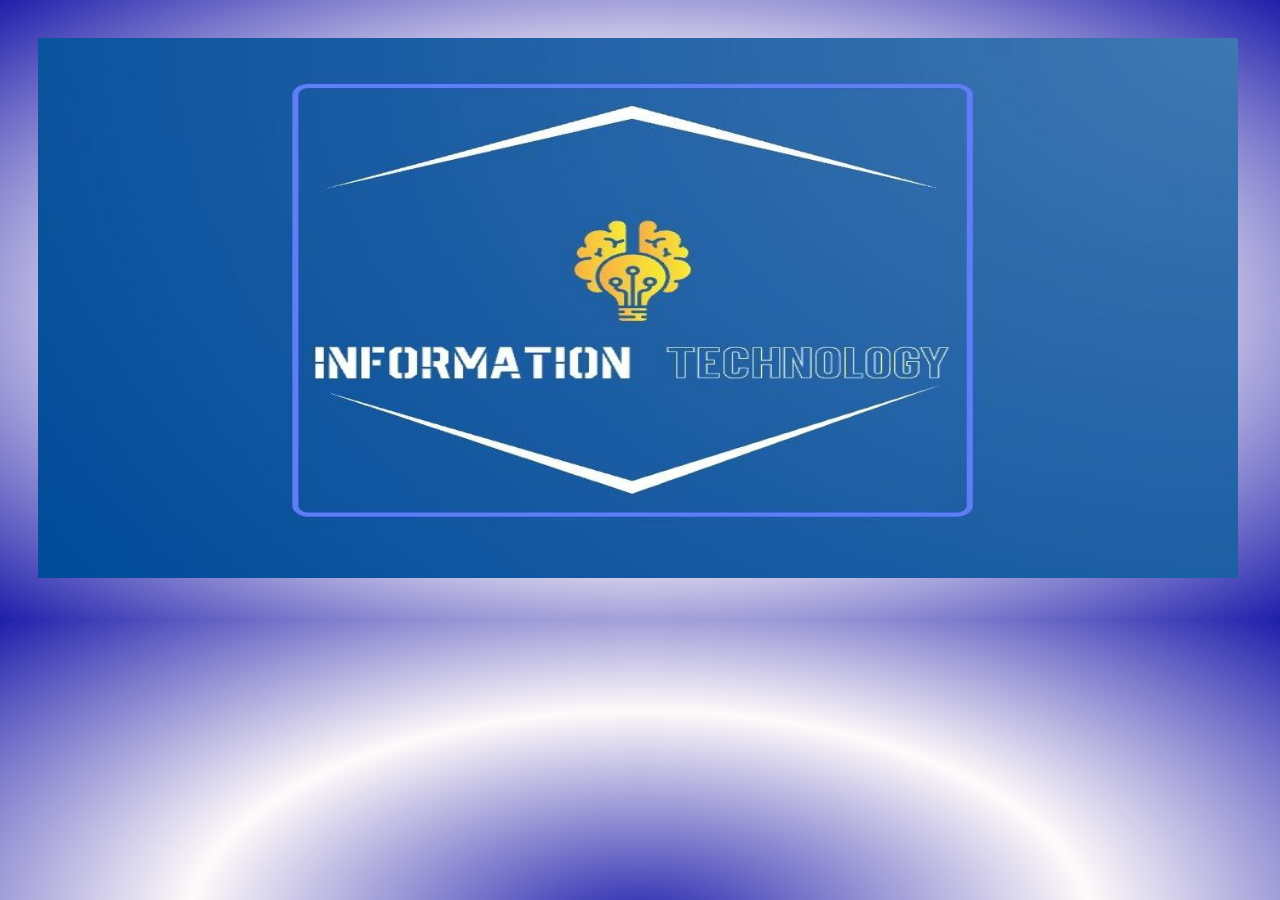
<file: index.html>
<!DOCTYPE html>
<html lang="en">
<head>
    <meta charset="UTF-8">
    <meta http-equiv="X-UA-Compatible" content="IE=edge">
    <meta name="viewport" content="width=device-width, initial-scale=1.0">
    <title>Document</title>
 
    <script type="text/javascript">
        function redirectTo(url,seconds){
            setTimeout(function(){
                window.Location.href=url;

            },seconds * 100);
        }

    </script>   <link rel="stylesheet" href="in.css">
</head>

<body>
    <a href="hom.html">
<img src="in.jpg"></a>
<script type="text/javascript">
    redirectTo(href="hom.html",5)
</script>


</body>
</html>
</file>
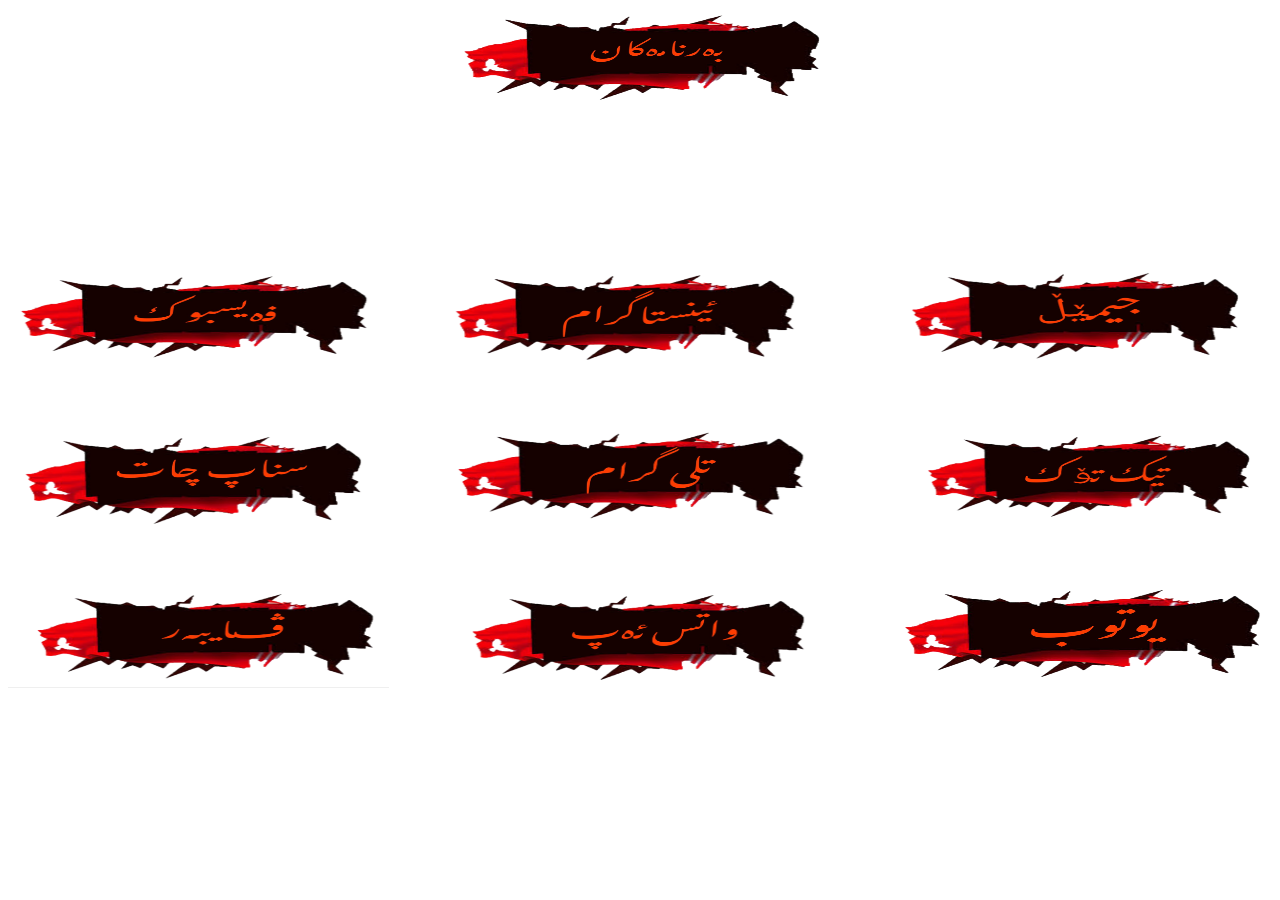
<file: barnama.html>
<!DOCTYPE html>
<html lang="en">
<head>
    <meta charset="UTF-8">
    <meta http-equiv="X-UA-Compatible" content="IE=edge">
    <meta name="viewport" content="width=device-width, initial-scale=1.0">
    <title>سۆشیاڵ میدیا</title>
    <link rel="stylesheet" href="barnama.css">
</head>
<body>

<div class="aa">
    <img class="a" src="barnama.PNG">
</div>

<div class="ab">
   <a class="b" href="f.html">
    <img class="b" src="face.PNG">
</a>
    <img class="c" src="insta.PNG">
    
    <img class="d" src="jmail.PNG">
    <a class="e" href="s.html">
    <img class="e" src="snap.PNG">
    </a>
    <img class="f" src="tel.PNG">

    <img class="g" src="tiktok.PNG">

    <img class="h" src="vaiber.PNG">

    <img class="i" src="watsap.PNG">

    <img class="j" src="yotob.PNG">

    

</div>
    
</body>
</html>
</file>
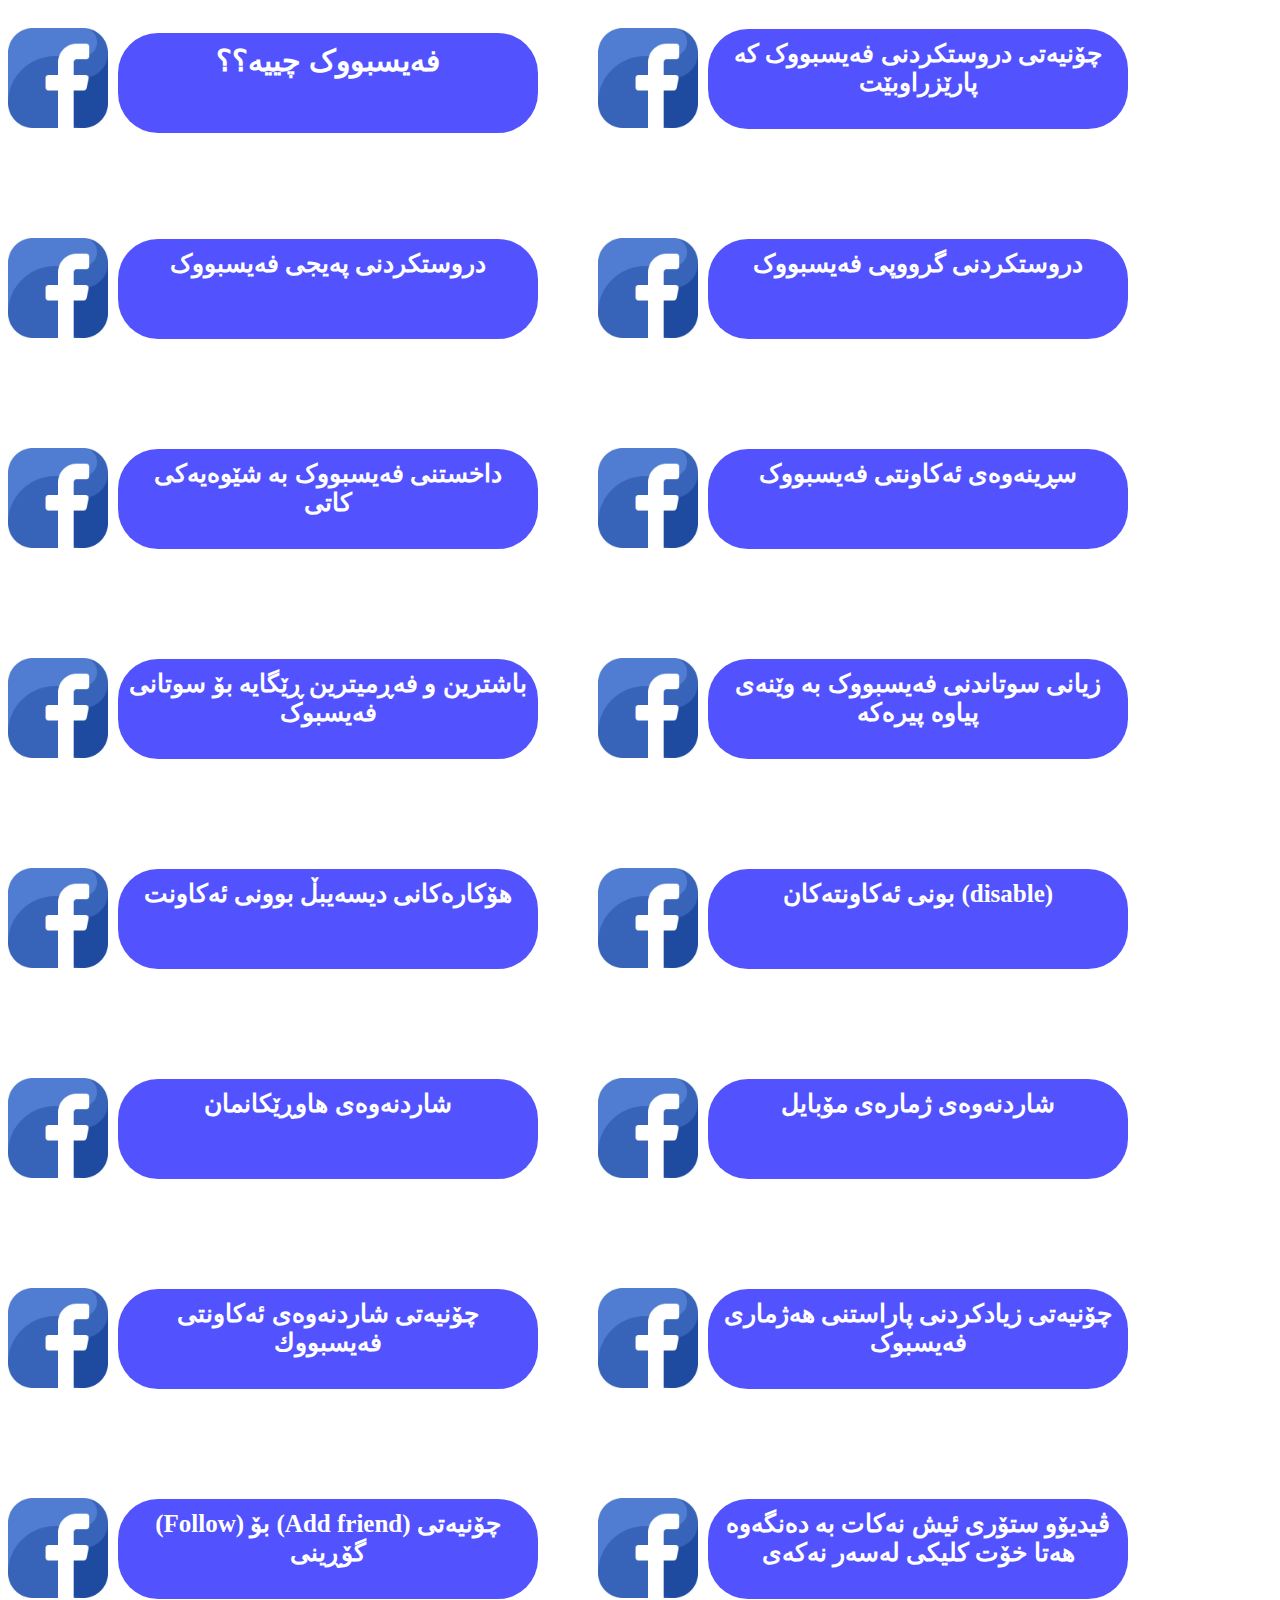
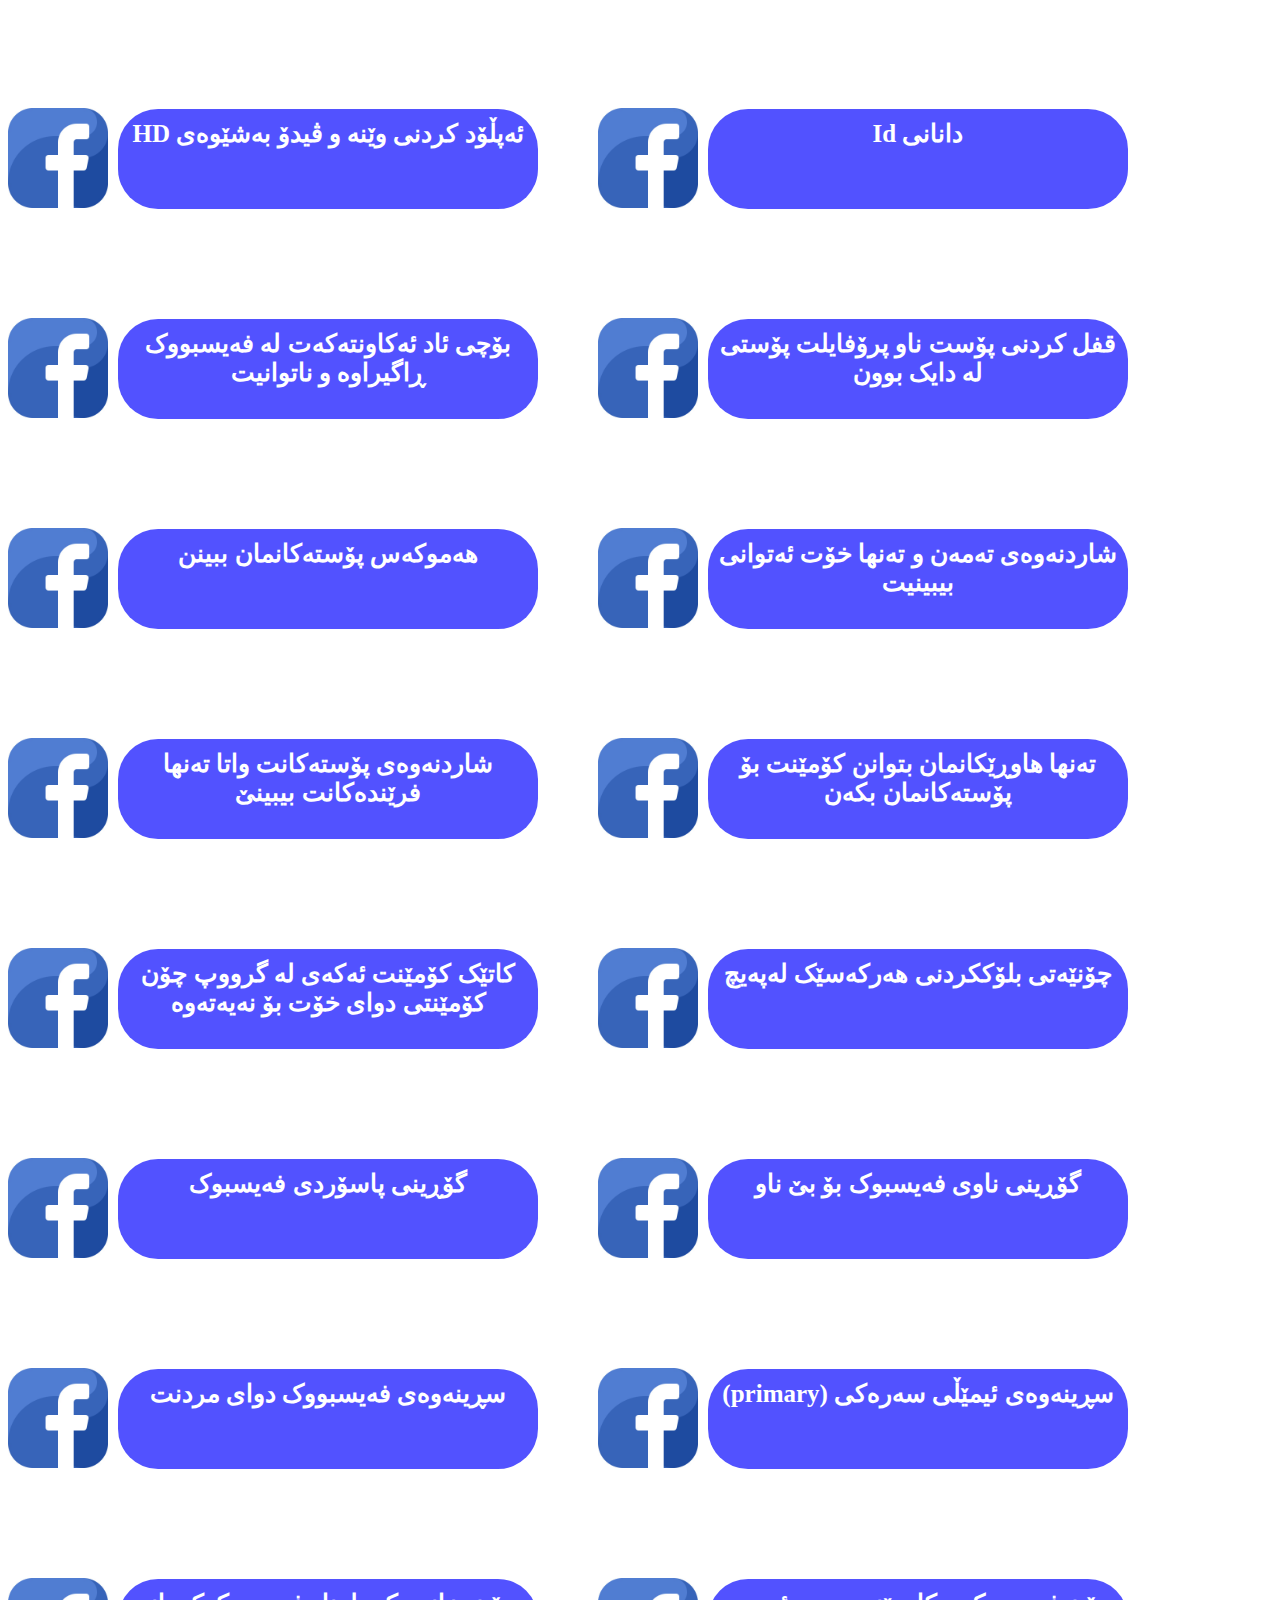
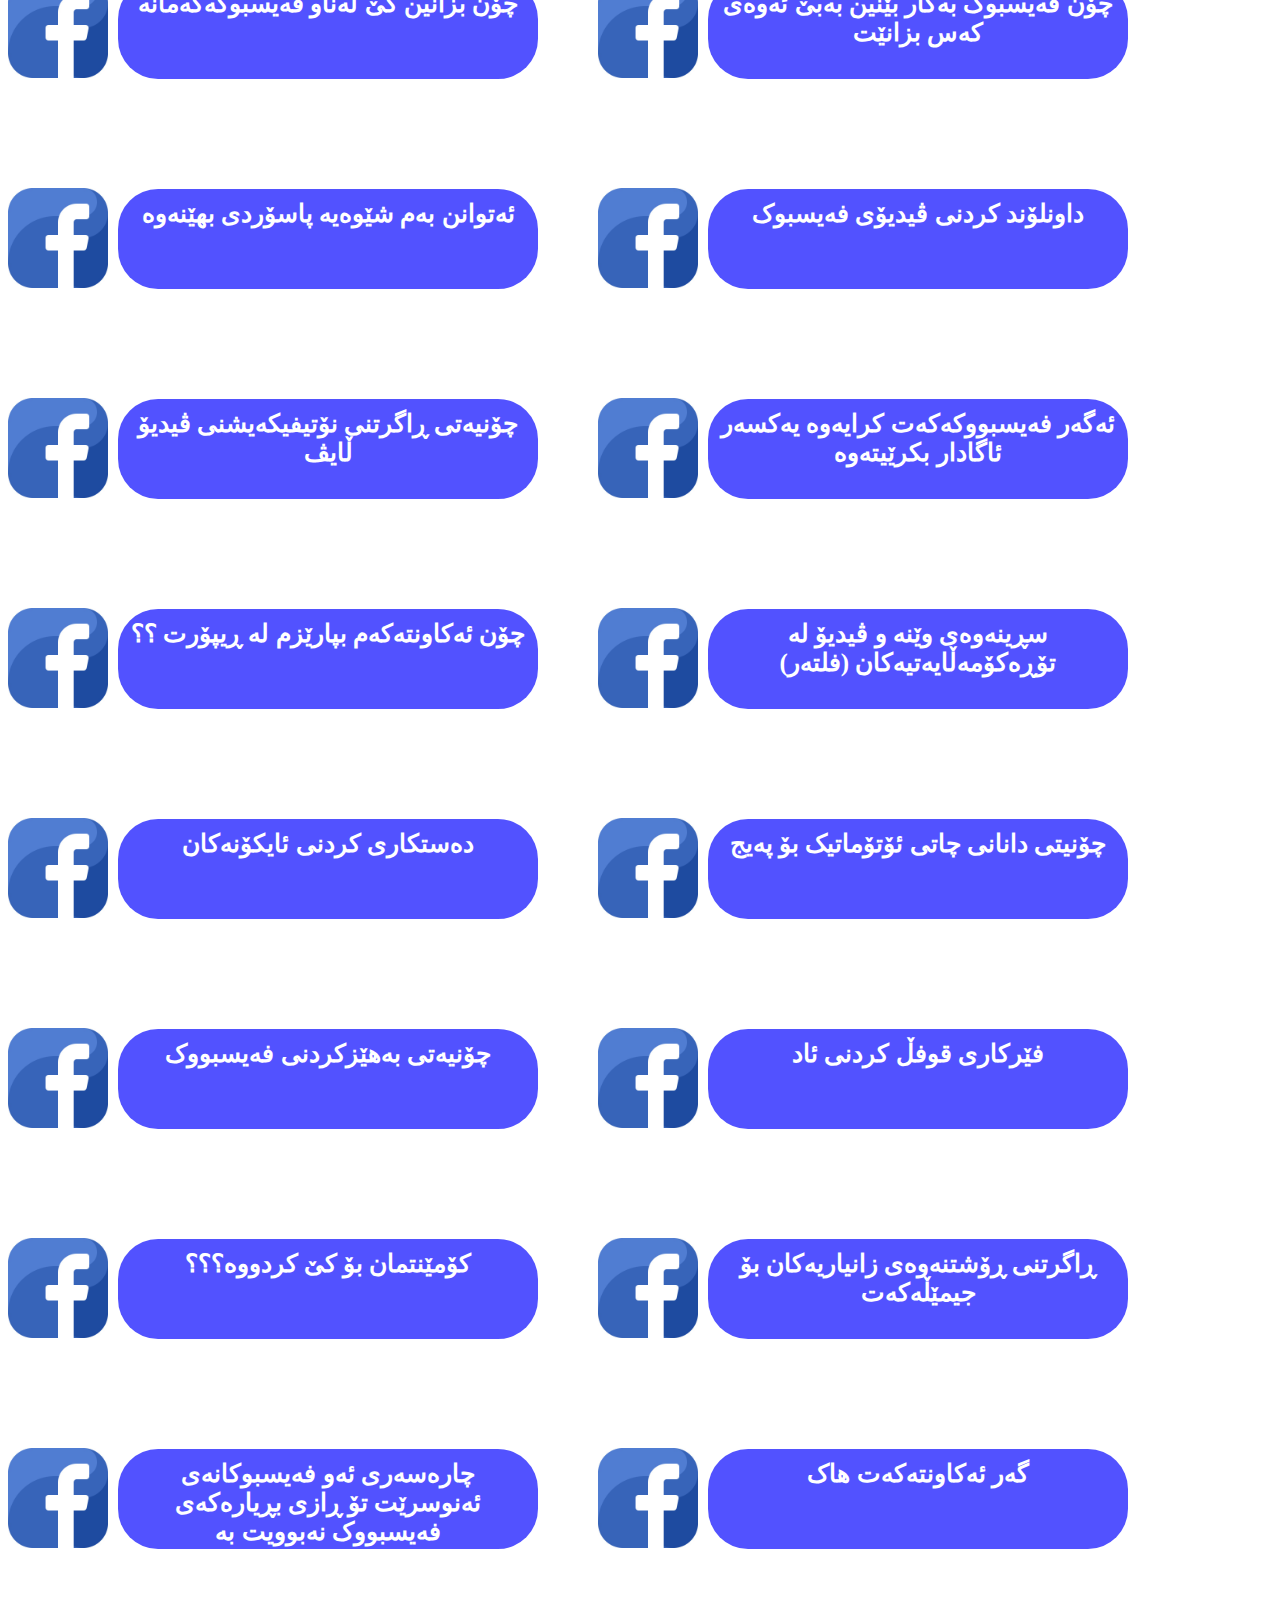
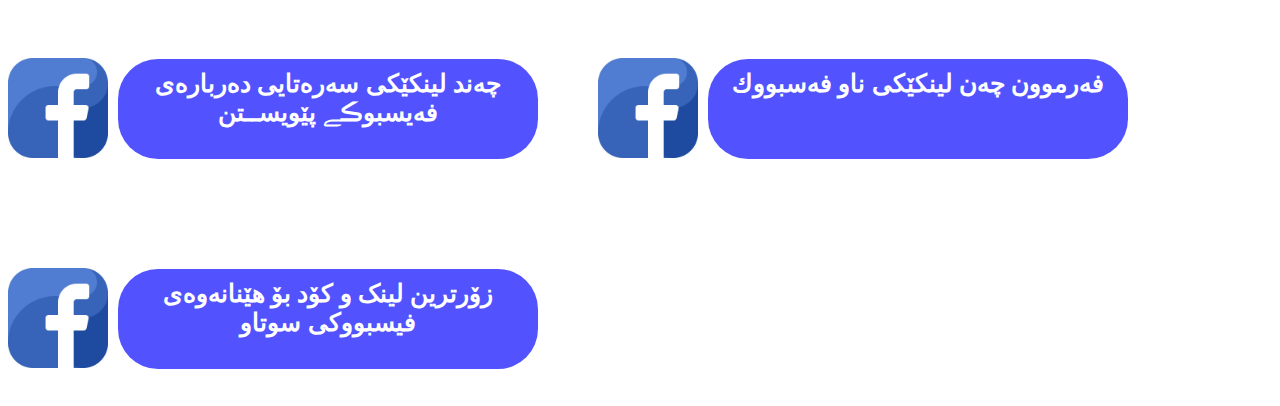
<file: f.html>
<!DOCTYPE html>
<html lang="en">
<head>
    <meta charset="UTF-8">
    <meta http-equiv="X-UA-Compatible" content="IE=edge">
    <meta name="viewport" content="width=device-width, initial-scale=1.0">
    <title>فەیسبووك</title>
    <link rel="stylesheet" href="f.css">
</head>
<body>
  
    <div class="av">




   <div>



<h2 class="a" style="font-size: 30px;">   فەیسبووک چییە؟؟</h2>

 <img src="f.jpg">  
  </a>  </div>
   




    <div>
      
    <h2 class="b">     چۆنیەتی دروستکردنی فەیسبووک کە پارێزراوبێت</h2>  <img src="f.jpg">  </a>
</div>
       
<div>

        <h2 class="c" >      دروستکردنی پەیجی  فەیسبووک</h2><img src="f.jpg"></a>
 
           </div>

           <div>

            <h2 class="d">        دروستکردنی گرووپی فەیسبووک       </h2><img src="f.jpg">  
      </a>
                </div>


            <div> 
                
                <h2 class="e">      داخستنی فەیسبووک بە شێوەیەکی کاتی</h2><img src="f.jpg">  
        </a>
                   </div>


                <div>
                    
                    <h2 class="f">       سڕینەوەی ئەکاونتی فەیسبووک</h2> <img src="f.jpg">  </a>
               </div>


               <div>
                    
                <h2 class="g">       باشترین و فەڕمیترین ڕێگایە بۆ سوتانی فەیسبوک </h2> <img src="f.jpg">  </a>
           </div>



           <div>
                    
            <h2 class="h">       زیانی سوتاندنی فەیسبووک بە وێنەی پیاوە پیرەکە</h2> <img src="f.jpg">  </a>
       </div>





       <div>
                    
        <h2 class="i">       هۆکارەکانی دیسەیبڵ بوونی ئەکاونت </h2> <img src="f.jpg">  </a>
   </div>




   <div>
                    
    <h2 class="j">       بونی ئەکاونتەکان (disable) </h2> <img src="f.jpg">  </a>
</div>

<div>
                    
    <h2 class="k"> شاردنەوەی هاوڕێکانمان </h2> <img src="f.jpg">  </a>
</div>



<div>
                    
    <h2 class="l">     شاردنەوەی ژمارەی مۆبایل</h2> <img src="f.jpg">  </a>
</div>




<div>
                    
    <h2 class="m">       چۆنیەتی شاردنەوەی ئەكاونتی فەیسبووك</h2> <img src="f.jpg">  </a>
</div>




<div>
                    
    <h2 class="n">       چۆنیەتی زیادکردنی پاراستنی هەژماری فەیسبوک</h2> <img src="f.jpg">  </a>
</div>




<div>
                    
    <h2 class="o">       (Follow) بۆ (Add friend) چۆنیەتی گۆڕینی </h2> <img src="f.jpg">  </a>
</div>




<div>
                    
    <h2 class="p">        ڤیدیۆو ستۆری ئیش نەکات بە دەنگەوە هەتا خۆت کلیکی لەسەر نەکەی</h2> <img src="f.jpg">  </a>
</div>





<div>
                    
    <h2 class="q">     HD  ئەپڵۆد کردنی وێنە و ڤیدۆ بەشێوەی </h2> <img src="f.jpg">  </a>
</div>





<div>
                    
    <h2 class="r">       Id دانانی</h2> <img src="f.jpg">  </a>
</div>




<div>
                    
    <h2 class="s">       بۆچی ئاد ئەکاونتەکەت لە فەیسبووک ڕاگیراوە و ناتوانیت</h2> <img src="f.jpg">  </a>
</div>




<div>
                    
    <h2 class="t">       قفل کردنی پۆست ناو پرۆفایلت پۆستی لە دایک بوون </h2> <img src="f.jpg">  </a>
</div>



<div>
                    
    <h2 class="u">        هەموکەس پۆستەکانمان ببینن </h2> <img src="f.jpg">  </a>
</div>




<div>
                    
    <h2 class="v">       شاردنەوەی تەمەن و تەنها خۆت ئەتوانی بیبینیت </h2> <img src="f.jpg">  </a>
</div>




<div>
                    
    <h2 class="w">       شاردنەوەی پۆستەكانت واتا تەنها فرێندەكانت بیبینێ </h2> <img src="f.jpg">  </a>
</div>




<div>
                    
    <h2 class="x">        تەنها هاوڕێکانمان بتوانن کۆمێنت بۆ پۆستەکانمان بکەن</h2> <img src="f.jpg">  </a>
</div>




<div>
                    
    <h2 class="y">       کاتێک کۆمێنت ئەکەی لە گرووپ چۆن کۆمێنتی دوای خۆت بۆ  نەیەتەوە</h2> <img src="f.jpg">  </a>
</div>



<div>
                    
    <h2 class="z">       چۆنێەتی بلۆککردنی هەرکەسێک لەپەیچ</h2> <img src="f.jpg">  </a>
</div>




<div>
                    
    <h2 class="aa">       گۆڕینی پاسۆردی فەیسبوک </h2> <img src="f.jpg">  </a>
</div>

<div>
                    
    <h2 class="bb">       گۆڕینی ناوی فەیسبوک بۆ بێ ناو</h2> <img src="f.jpg">  </a>
</div>


<div>
                    
    <h2 class="cc">       سڕینەوەی فەیسبووک دوای مردنت</h2> <img src="f.jpg">  </a>
</div>



<div>
                    
    <h2 class="dd">       (primary) سڕینەوەی ئیمێڵی سەرەکی</h2> <img src="f.jpg">  </a>
</div>


<div>
                    
    <h2 class="ee">       چۆن بزانین کێ لەناو فەیسبوکەکەمانە</h2> <img src="f.jpg">  </a>
</div>


<div>
                    
    <h2 class="ff">       چۆن فەیسبوک بەکار بێنین بەبێ ئەوەی کەس بزانێت</h2> <img src="f.jpg">  </a>
</div>



<div>
                    
    <h2 class="gg">       ئەتوانن بەم شێوەیە پاسۆردی بهێنەوە</h2> <img src="f.jpg">  </a>
</div>



<div>
                    
    <h2 class="hh">       داونلۆند کردنی ڤیدیۆی فەیسبوک</h2> <img src="f.jpg">  </a>
</div>



<div>
                    
    <h2 class="ii">         چۆنیەتی ڕاگرتنی نۆتیفیکەیشنی ڤیدیۆ ڵایڤ </h2> <img src="f.jpg">  </a>
</div>



<div>
                    
    <h2 class="jj">       ئەگەر فەیسبووکەکەت کرایەوە یەکسەر ئاگادار بکرێیتەوە</h2> <img src="f.jpg">  </a>
</div>



<div>
                    
    <h2 class="kk">       چۆن ئەکاونتەکەم بپارێزم لە ڕیپۆرت ؟؟</h2> <img src="f.jpg">  </a>
</div>



<div>
                    
    <h2 class="ll">       سڕینەوەی وێنە و ڤیدیۆ لە تۆڕەکۆمەڵایەتیەکان (فلتەر)</h2> <img src="f.jpg">  </a>
</div>


<div>
                    
    <h2 class="mm">       دەستکاری کردنی ئایکۆنەکان</h2> <img src="f.jpg">  </a>
</div>

<div>
                    
    <h2 class="nn">      چۆنیتی دانانی چاتی ئۆتۆماتیک بۆ پەیج</h2> <img src="f.jpg">  </a>
</div>

<div>
                    
    <h2 class="oo">       چۆنیەتی بەهێزکردنی فەیسبووک </h2> <img src="f.jpg">  </a>
</div><div>
                    
    <h2 class="pp">       فێرکاری قوفڵ کردنی ئاد  </h2> <img src="f.jpg">  </a>
</div>
<div>
                    
    <h2 class="qq">       کۆمێنتمان بۆ کێ کردووە؟؟؟</h2> <img src="f.jpg">  </a>
</div>


<div>
                    
    <h2 class="rr">       ڕاگرتنی ڕۆشتنەوەی زانیاریەکان بۆ جیمێڵەکەت</h2> <img src="f.jpg">  </a>
</div>


<div>
                    
    <h2 class="ss">       چارەسەری ئەو فەیسبوکانەی ئەنوسرێت تۆ ڕازی بڕیارەکەی فەیسبووک نەبوویت بە</h2> <img src="f.jpg">  </a>
</div>



<div>
                    
    <h2 class="tt">       گەر ئەکاونتەکەت هاک</h2> <img src="f.jpg">  </a>
</div>




<div>
                    
    <h2 class="uu">       چەند لینکێکی سەرەتایی دەربارەی فەیسبوڪے پێویســتن</h2> <img src="f.jpg">  </a>
</div>




<div>
                    
    <h2 class="vv">       فەرموون چەن لینكێكی ناو فەسبووك     </h2> <img src="f.jpg">  </a>
</div>




<div>
                    
    <h2 class="ww">       زۆرترین لینک و کۆد بۆ ھێنانەوەی فیسبووکی سوتاو</h2> <img src="f.jpg">  </a>
</div>




















</div>
</body>
</html>
</file>
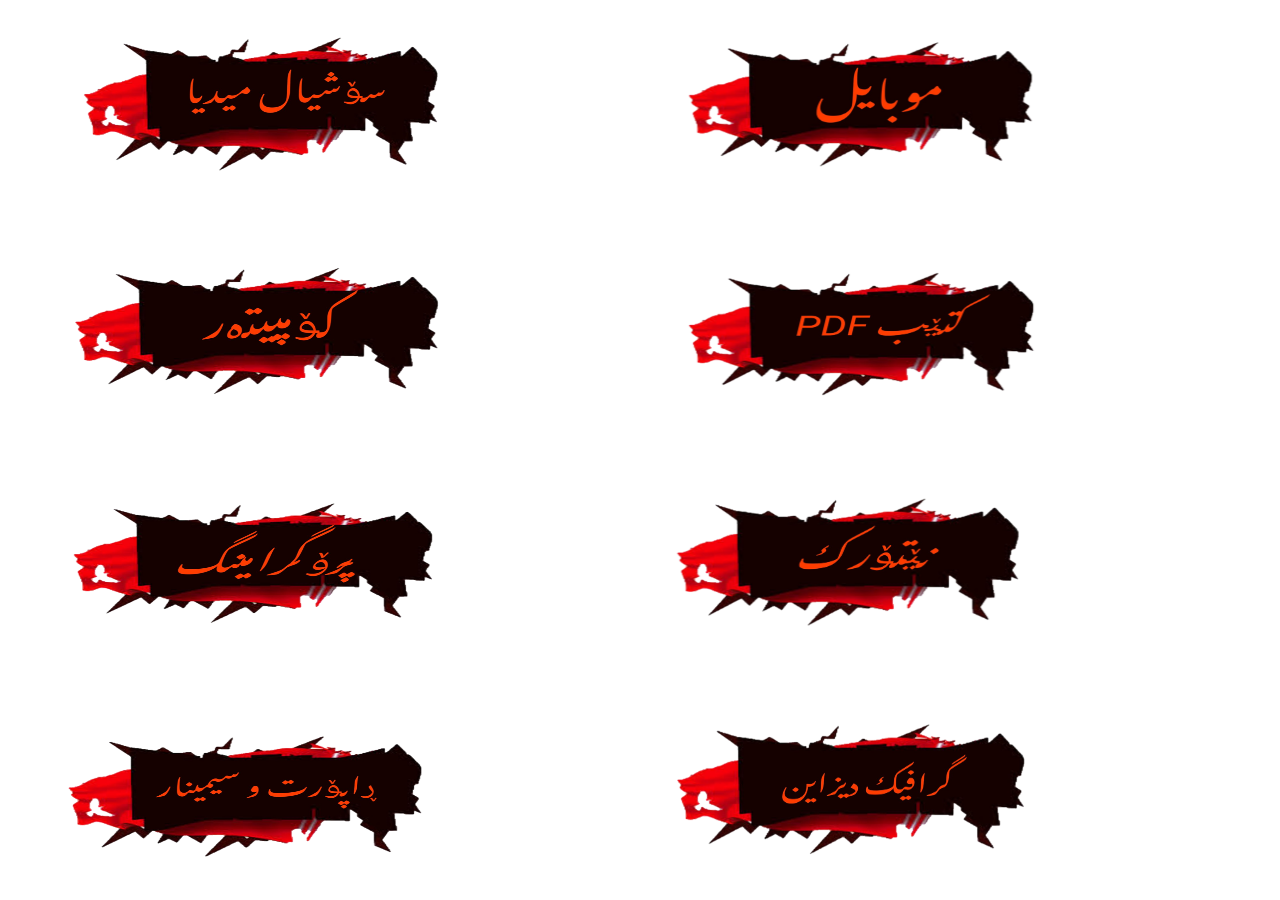
<file: hom.html>
<!DOCTYPE html>
<html lang="en">
<head>
    <meta charset="UTF-8">
    <meta http-equiv="X-UA-Compatible" content="IE=edge">
    <meta name="viewport" content="width=device-width, initial-scale=1.0">
    <title>Document</title>
    <link rel="stylesheet" href="hom.css">
</head>
<body>
    <div>
        <a  href="barnama.html">
    <img src="su.PNG" class="a"></a>
    <a href="mub.html">

    <img src="mub.PNG" class="b"> </a>

     <img src="com.PNG" class="c">

      <img src="pdf.PNG" class="d">

      <img src="net.PNG" class="e">

       <img src="pro.PNG" class="f">

       <img src="grafic.PNG"  class="g"> 

        <img src="rap&sm.PNG" class="h">
        
       

    </div>
</body>
</html>
</file>
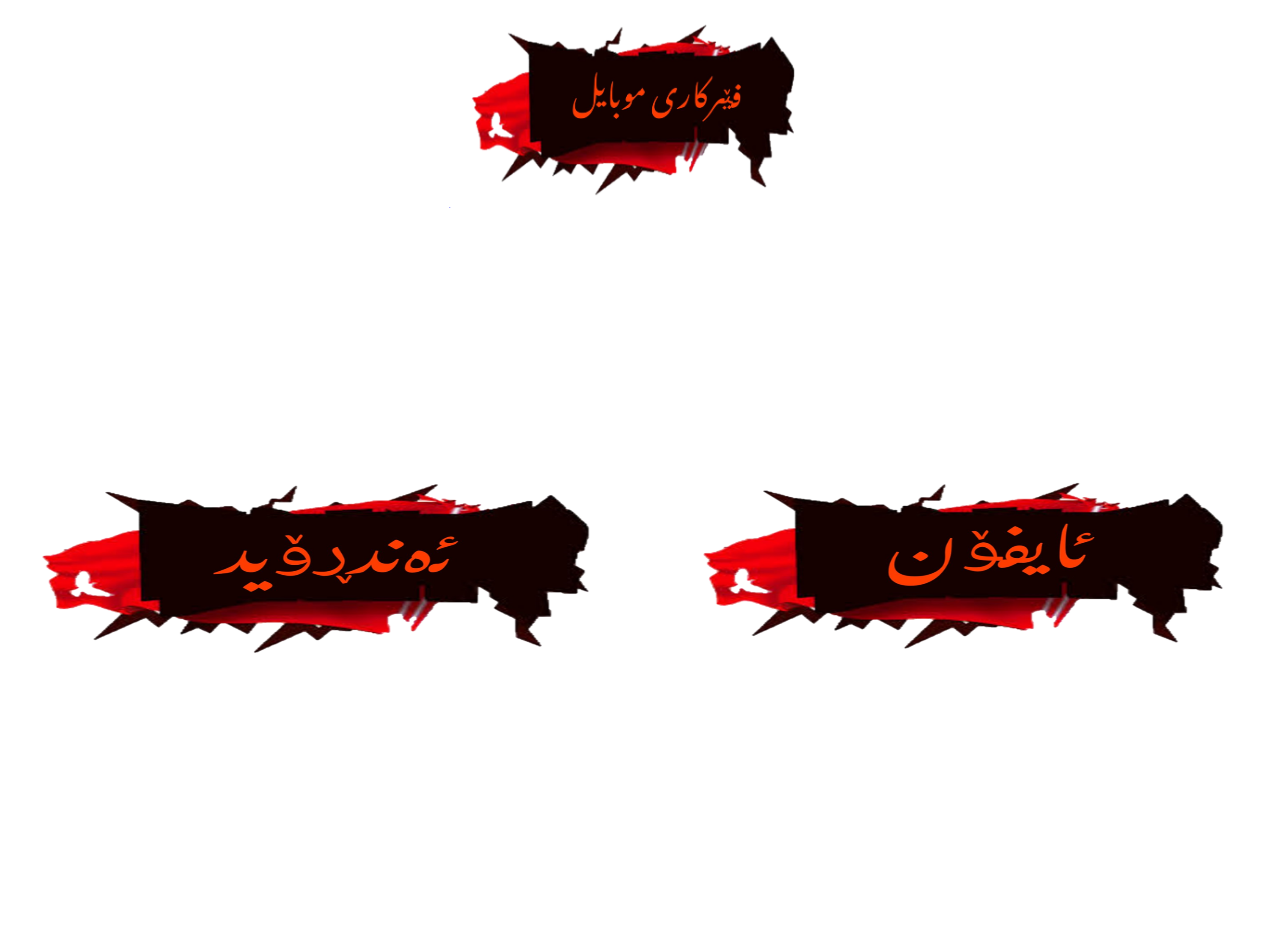
<file: mub.html>
<!DOCTYPE html>
<html lang="en">
<head>
    <meta charset="UTF-8">
    <meta http-equiv="X-UA-Compatible" content="IE=edge">
    <meta name="viewport" content="width=device-width, initial-scale=1.0">
    <title>Document</title>
    <link rel="stylesheet" href="mub.css">
</head>
<body>


    <div class="aa">
        <img class="a" src="fmob.PNG">
    </div>
    
    <div class="ab">
        <img class="b" src="an.PNG">
    
        <img class="c" src="ipon.PNG">


    </div>
</body>
</html>
</file>
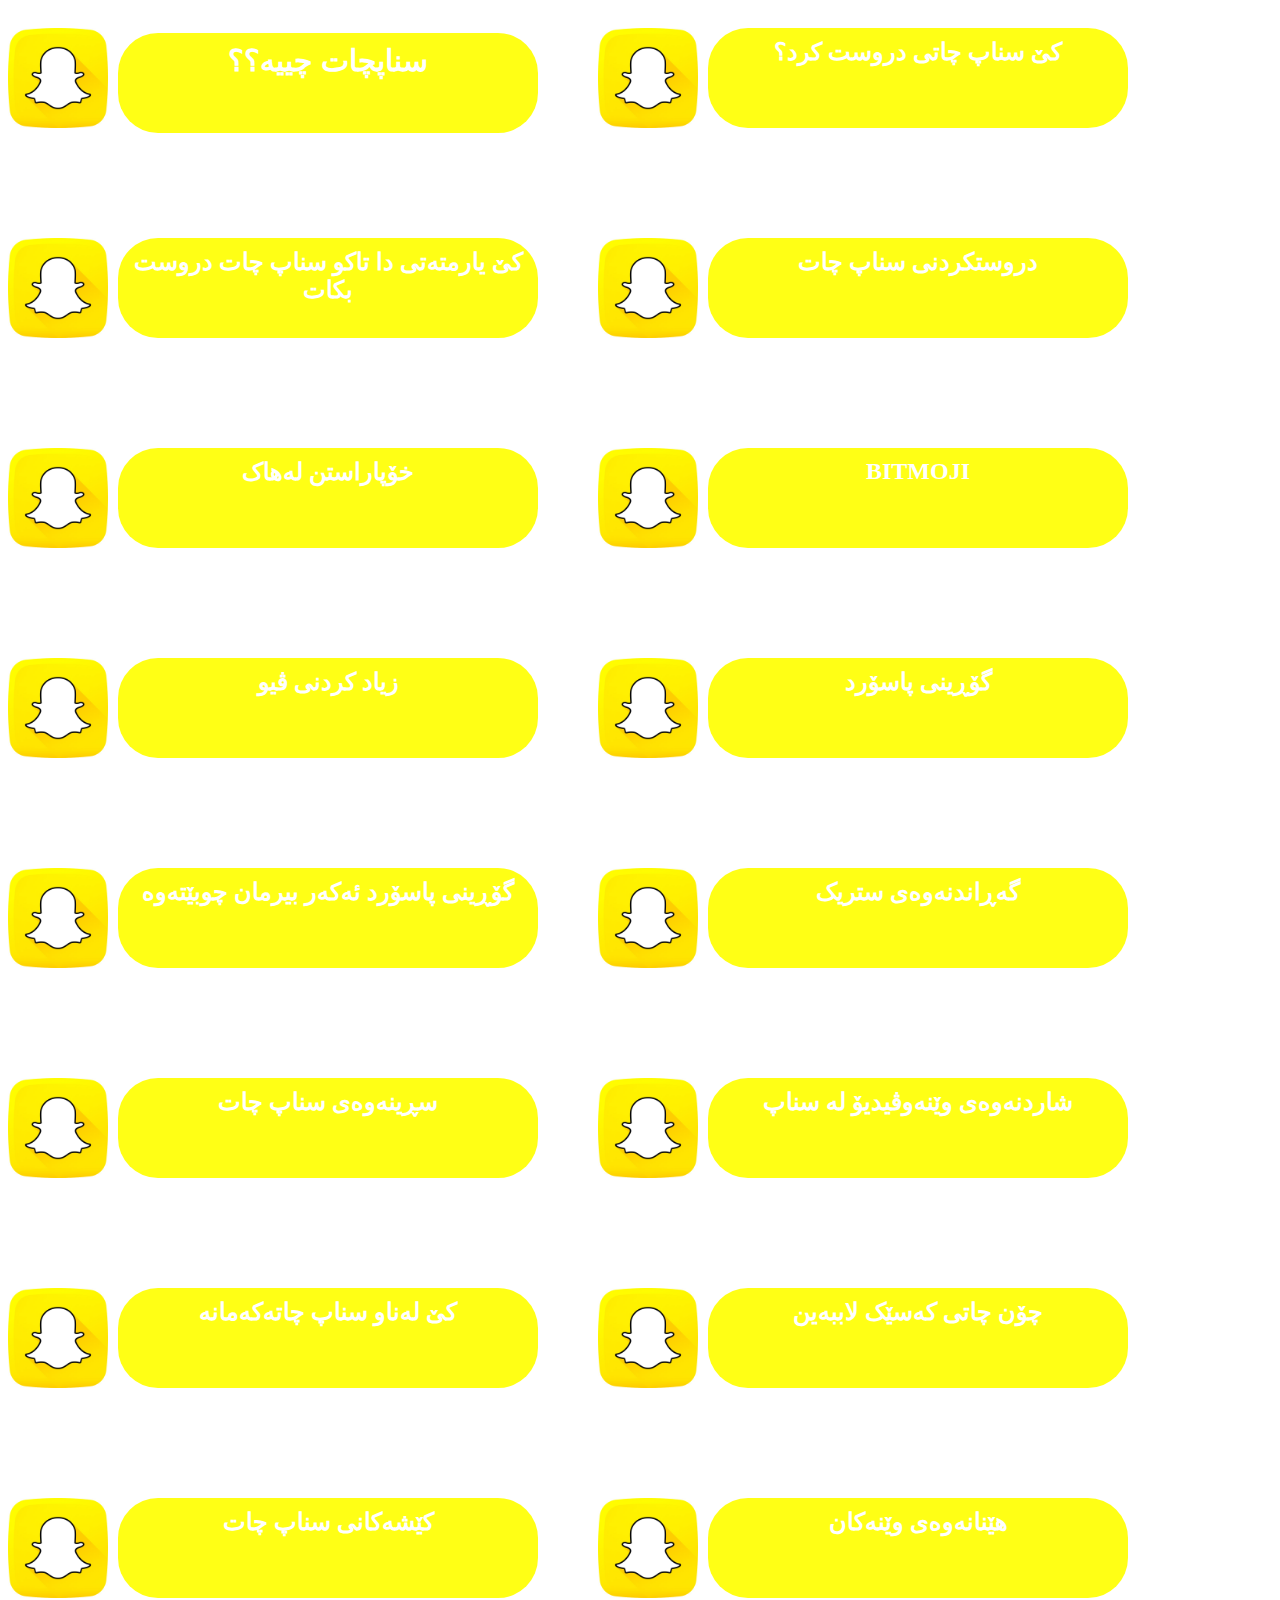
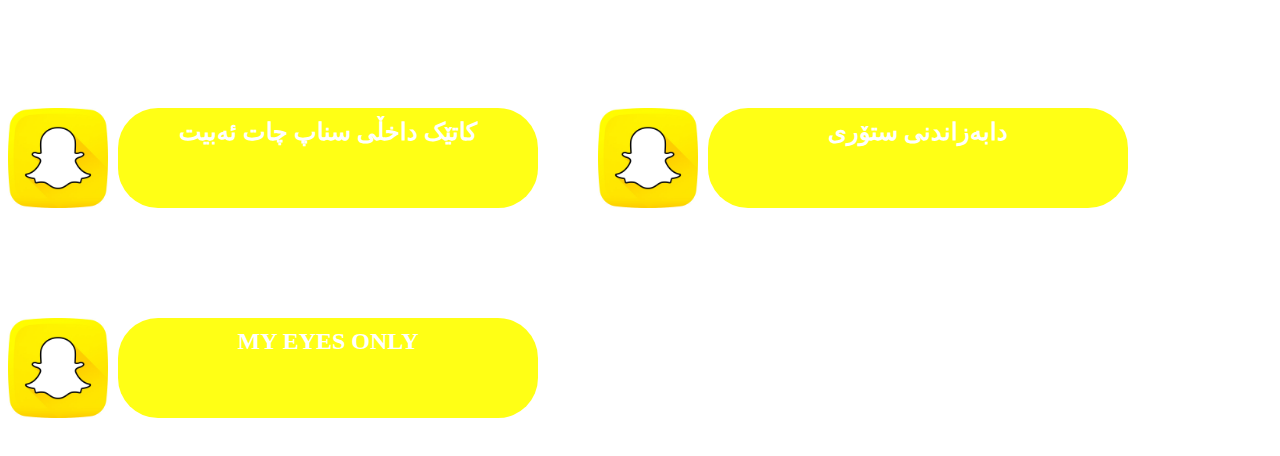
<file: s.html>
<!DOCTYPE html>
<html lang="en">
<head>
    <meta charset="UTF-8">
    <meta http-equiv="X-UA-Compatible" content="IE=edge">
    <meta name="viewport" content="width=device-width, initial-scale=1.0">
    <title>سناپ چات</title>
    <link rel="stylesheet" href="f.css">
    <style>

h2{
    background-color: rgba(255, 255, 0, 0.918);


    font-size: 1.5em;
    
}

    </style>
</head>
<body>
    


    <div class="av">




        <div>
     
     
     
     <h2 class="a" style="font-size: 30px;">   سناپچات  چییە؟؟</h2>
     
      <img src="s.jpg">  
       </a>  </div>
        
     
     
     
     
         <div>
           
         <h2 class="b">     کێ سناپ چاتی دروست کرد؟</h2>  <img src="s.jpg">  </a>
     </div>
            
     <div>
     
             <h2 class="c" >      کێ یارمتەتی دا تاکو سناپ چات دروست  بکات</h2><img src="s.jpg"></a>
      
                </div>
     
                <div>
     
                 <h2 class="d">        دروستکردنی سناپ چات      </h2><img src="s.jpg">  
           </a>
                     </div>
     
     
                 <div> 
                     
                     <h2 class="e">      خۆپاراستن لەهاک</h2><img src="s.jpg">  
             </a>
                        </div>
     
     
                     <div>
                         
                         <h2 class="f">       BITMOJI</h2> <img src="s.jpg">  </a>
                    </div>
     
     
                    <div>
                         
                     <h2 class="g">       زیاد کردنی ڤیو</h2> <img src="s.jpg">  </a>
                </div>
     
     
     
                <div>
                         
                 <h2 class="h">       گۆڕینی پاسۆرد</h2> <img src="s.jpg">  </a>
            </div>
     
     
     
     
     
            <div>
                         
             <h2 class="i">       گۆڕینی پاسۆرد ئەکەر بیرمان چوبێتەوە</h2> <img src="s.jpg">  </a>
        </div>
     
     
     
     
        <div>
                         
         <h2 class="j">       گەڕاندنەوەی ستریک </h2> <img src="s.jpg">  </a>
     </div>
     
     <div>
                         
         <h2 class="k"> سڕینەوەی سناپ چات</h2> <img src="s.jpg">  </a>
     </div>
     
     
     
     <div>
                         
         <h2 class="l">     شاردنەوەی وێنەوڤیدیۆ لە سناپ</h2> <img src="s.jpg">  </a>
     </div>
     
     
     
     
     <div>
                         
         <h2 class="m">       کێ لەناو سناپ چاتەکەمانە</h2> <img src="s.jpg">  </a>
     </div>
     
     
     
     
     <div>
                         
         <h2 class="n">       چۆن چاتی کەسێک لاببەین </h2> <img src="s.jpg">  </a>
     </div>
     
     
     
     
     <div>
                         
         <h2 class="o">       کێشەکانی سناپ چات</h2> <img src="s.jpg">  </a>
     </div>
     
     
     
     
     <div>
                         
         <h2 class="p">     هێنانەوەی وێنەکان</h2> <img src="s.jpg">  </a>
     </div>
     
     
     
     
     
     <div>
                         
         <h2 class="q">     کاتێک داخڵی سناپ چات ئەبیت</h2> <img src="s.jpg">  </a>
     </div>
     
     
     
     
     
     <div>
                         
         <h2 class="r">       دابەزاندنی ستۆری</h2> <img src="s.jpg">  </a>
     </div>
     
     
     
     
     <div>
                         
         <h2 class="s">      MY EYES ONLY</h2> <img src="s.jpg">  </a>
     </div>
     
     
     













</body>
</html>
</file>
<file: in.css>
body{
    background-image:radial-gradient(rgb(31, 31, 172),#fffafa,rgb(31, 31, 172));
    width: 100%;
    height: 100%;

}img{
   
 margin: 30px;
 height:540px ;
   width: 1200px;
}


@media (max-width:1024px){


  img{
   
    margin: 10px;
    margin-left: 30px;
    height:550px ;
      width: 630px;
   }

}








@media (max-width:660px){


img{
   
  
  margin-top: 20px;
  margin-left: 40px;
  height:550px ;
    width: 350px;
 }

}
</file>
<file: barnama.css>
div.aa{

display: grid;
grid-template-columns: repeat(3,1fr);
grid-template-rows: repeat(2,100px);
gap: 60px;

}



.a{
width: 100%;
height: 100%;
grid-row-start: 1;

grid-row-end: 2;
grid-column-start: 2;
grid-column-end: 3;


}



div.ab{

    display: grid;
    grid-template-columns: repeat(3,1fr);
    grid-template-rows: repeat(3,100px);
    gap: 60px;
    
    }
.b{
    width: 100%;
    height: 100%;
    grid-row-start: 1;
    
    grid-row-end: 2;
    grid-column-start: 1;
    grid-column-end: 2;
    
    
 }
 .c{
    width: 100%;
    height: 100%;
    grid-row-start: 1;
    
    grid-row-end: 2;
    grid-column-start: 2;
    grid-column-end: 3;
    
    
 }


 .d{
    width: 100%;
    height: 100%;
    grid-row-start: 1;
    
    grid-row-end: 2;
    grid-column-start: 3;
    grid-column-end: 4;
    
    
 }
 .e{
    width: 100%;
    height: 100%;
    grid-row-start: 2;
    
    grid-row-end: 3;
    grid-column-start: 1;
    grid-column-end: 2;
    
    
 }
 .f{
    width: 100%;
    height: 100%;
    grid-row-start: 2;
    
    grid-row-end: 3;
    grid-column-start: 2;
    grid-column-end: 3;
    
    
 }
 .g{
    width: 100%;
    height: 100%;
    grid-row-start: 2;
    
    grid-row-end: 3;
    grid-column-start: 3;
    grid-column-end: 4;
    
    
 }
 .h{
    width: 100%;
    height: 100%;
    grid-row-start: 3;
    
    grid-row-end: 4;
    grid-column-start: 1;
    grid-column-end: 2;
    
    
 }
 .i{
    width: 100%;
    height: 100%;
    grid-row-start: 3;
    
    grid-row-end: 4;
    grid-column-start: 2;
    grid-column-end: 3;
    
    
 }
 .j{
    width: 100%;
    height: 100%;
    grid-row-start: 3;
    
    grid-row-end: 4;
    grid-column-start: 3;
    grid-column-end: 4;
    
    
 }
 
 .ab img:hover{
   transform: scale(1.1);
}

.ab img:active{
   transform: scale(1.3);
}







@media (max-width:990px){


   div.aa{

      display: grid;
      grid-template-columns: repeat(2,200px);
      grid-template-rows: repeat(2,150px);
      gap: 40px;
      
      }
      
      
      
      .a{
      width: 100%;
      height: 100%;
      grid-row-start: 1;
      
      grid-row-end: 2;
      grid-column-start: 1;
      grid-column-end: 3;
      margin-left: 99px;
      
      }
      
      
      
      div.ab{
      
          display: grid;
          grid-template-columns: repeat(4,130px);
          grid-template-rows: repeat(5,150px);
          gap: 20px;
          
          }
      .b{
          width: 100%;
          height: 100%;
          grid-row-start: 1;
          
          grid-row-end: 2;
          grid-column-start: 1;
          grid-column-end: 3;
          
          
       }
       .c{
          width: 100%;
          height: 100%;
          grid-row-start: 1;
          
          grid-row-end: 2;
          grid-column-start: 3;
          grid-column-end: 6;
          
          
       }
      
      
       .d{
          width: 100%;
          height: 100%;
          grid-row-start: 2;
          
          grid-row-end: 3;
          grid-column-start: 1;
          grid-column-end: 3;
          
          
       }
       .e{
          width: 100%;
          height: 100%;
          grid-row-start: 2;
          
          grid-row-end: 3;
          grid-column-start: 3;
          grid-column-end: 6;
          
          
       }
       .f{
          width: 100%;
          height: 100%;
          grid-row-start: 3;
          
          grid-row-end: 4;
          grid-column-start: 1;
          grid-column-end: 3;
          
          
       }
       .g{
          width: 100%;
          height: 100%;
          grid-row-start: 3;
          
          grid-row-end: 4;
          grid-column-start: 3;
          grid-column-end: 6;
          
          
       }
       .h{
          width: 100%;
          height: 100%;
          grid-row-start: 4;
          
          grid-row-end: 5;
          grid-column-start: 1;
          grid-column-end: 3;
          
          
       }
       .i{
          width: 100%;
          height: 100%;
          grid-row-start: 4;
          
          grid-row-end: 5;
          grid-column-start: 3;
          grid-column-end: 6;
          
          
       }
       .j{
          width: 100%;
          height: 100%;
          grid-row-start: 5;
          
          grid-row-end: 6;
          grid-column-start: 1;
          grid-column-end: 3;
          
          
       }
       


}





@media (max-width:660px){

   div.aa{

      display: grid;
      grid-template-columns: repeat(4,150px);
      grid-template-rows: repeat(2,130px);
      gap: 20px;
      
      }
      
      
      
      .a{
         
      width: 100%;
      height: 100%;
      grid-row-start: 1;
      
      grid-row-end: 2;
      grid-column-start: 1;
      grid-column-end: 3;
      margin-left: 60px;
      
      }
      
      
      
      div.ab{
      
          display: grid;
          grid-template-columns: repeat(2,400px);
          grid-template-rows: repeat(9,150px);
          gap: 40px;
         
          
          }
      .b{
          width: 100%;
          height: 100%;
          grid-row-start: 1;
          
          grid-row-end: 2;
          grid-column-start: 1;
          grid-column-end: 2;
          
          
       }
       .c{
          width: 100%;
          height: 100%;
          grid-row-start: 2;
          
          grid-row-end: 3;
          grid-column-start: 1;
          grid-column-end: 2;
          
          
       }
      
      
       .d{
          width: 100%;
          height: 100%;
          grid-row-start: 3;
          
          grid-row-end: 4;
          grid-column-start: 1;
          grid-column-end: 2;
          
          
       }
       .e{
          width: 100%;
          height: 100%;
          grid-row-start: 4;
          
          grid-row-end: 5;
          grid-column-start: 1;
          grid-column-end: 2;
          
          
       }
       .f{
          width: 100%;
          height: 100%;
          grid-row-start: 5;
          
          grid-row-end: 6;
          grid-column-start: 1;
          grid-column-end: 2;
          
          
       }
       .g{
          width: 100%;
          height: 100%;
          grid-row-start: 6;
          
          grid-row-end: 7;
          grid-column-start: 1;
          grid-column-end: 2;
          
          
       }
       .h{
          width: 100%;
          height: 100%;
          grid-row-start: 7;
          
          grid-row-end: 8;
          grid-column-start: 1;
          grid-column-end: 2;
          
          
          
       }
       .i{
          width: 100%;
          height: 100%;
          grid-row-start: 8;
          
          grid-row-end: 9;
          grid-column-start: 1;
          grid-column-end: 2;
          
          
          
       }
       .j{
          width: 100%;
          height: 100%;
          grid-row-start: 9;
          
          grid-row-end: 10;
          grid-column-start: 1;
          grid-column-end: 2;
          
          
       }
       



}
</file>
<file: f.css>
img{
    
    width: 100px;
    height: 100px;
    padding-top: 20px;
 
}
h2{
    float: right;
    font-size: 25px;
color: rgb(255, 255, 255);
text-align:  center;
background-color: rgba(0, 0, 255, 0.678);
width: 400px;
padding: 10px;
height:  80px;
border-radius: 40px;
}

 
 div.av :active{
    transform: scale(.9);
 }

div.av{   
    display: grid;
    grid-template-columns: repeat(2,530px);
    grid-auto-rows: 150px ;  
    gap:    60PX;
  
}

.a{

grid-row-start: 1;
grid-row-end: 2;
grid-column-start: 1;
grid-column-end: 2;


}
.b{

    grid-row-start: 1;
    grid-row-end: 2;
    grid-column-start: 2;
    grid-column-end: 3;
    
    
    }
    .c{

        grid-row-start: 2;
        grid-row-end: 3;
        grid-column-start: 1;
        grid-column-end: 2;
        
        
        }

        .d{

            grid-row-start: 2;
            grid-row-end: 3;
            grid-column-start: 2;
            grid-column-end: 3;
            
            
            }       


            .e{
                grid-row-start: 3;
                grid-row-end: 4;
                grid-column-start: 1;
                grid-column-end: 2;
            }
            .f{
                grid-row-start: 3;
                grid-row-end: 4;
                grid-column-start: 2;
                grid-column-end: 3;
            }



            .g{
                grid-row-start: 4;
                grid-row-end: 5;
                grid-column-start: 1;
                grid-column-end: 2;
            }



            .h{
                grid-row-start: 4;
                grid-row-end: 5;
                grid-column-start: 2;
                grid-column-end: 3;
            }




            
            .i{
                grid-row-start: 5;
                grid-row-end: 6;
                grid-column-start: 1;
                grid-column-end: 2;
            }



            .j{
                grid-row-start: 5;
                grid-row-end: 6;
                grid-column-start: 2;
                grid-column-end: 3;
            }





            
            .k{
                grid-row-start: 6;
                grid-row-end: 7;
                grid-column-start: 1;
                grid-column-end: 2;
            }



            .l{
                grid-row-start: 6;
                grid-row-end: 7;
                grid-column-start: 2;
                grid-column-end: 3;
            }






            
            .m{
                grid-row-start: 7;
                grid-row-end: 8;
                grid-column-start: 1;
                grid-column-end: 2;
            }



            .n{
                grid-row-start: 7;
                grid-row-end: 8;
                grid-column-start: 2;
                grid-column-end: 3;
            }




            
            .o{
                grid-row-start: 8;
                grid-row-end: 9;
                grid-column-start: 1;
                grid-column-end: 2;
            }



            .p{
                grid-row-start: 8;
                grid-row-end: 9;
                grid-column-start: 2;
                grid-column-end: 3;
            }



            
            .q{
                grid-row-start: 9;
                grid-row-end: 10;
                grid-column-start: 1;
                grid-column-end: 2;
            }



            .r{
                grid-row-start: 9;
                grid-row-end: 10;
                grid-column-start: 2;
                grid-column-end: 3;
            }




            
            .s{
                grid-row-start: 10;
                grid-row-end: 11;
                grid-column-start: 1;
                grid-column-end: 2;
            }



            .t{
                grid-row-start: 10;
                grid-row-end: 11;
                grid-column-start: 2;
                grid-column-end: 3;
            }



            
            .u{
                grid-row-start: 11;
                grid-row-end: 12;
                grid-column-start: 1;
                grid-column-end: 2;
            }



            .v{
                grid-row-start: 11;
                grid-row-end: 12;
                grid-column-start: 2;
                grid-column-end: 3;
            }



            
            .w{
                grid-row-start: 12;
                grid-row-end: 13;
                grid-column-start: 1;
                grid-column-end: 2;
            }



            .x{
                grid-row-start: 12;
                grid-row-end: 13;
                grid-column-start: 2;
                grid-column-end: 3;
            }


            
            .y{
                grid-row-start: 13;
                grid-row-end: 14;
                grid-column-start: 1;
                grid-column-end: 2;
            }

            .z{
                grid-row-start: 13;
                grid-row-end: 14;
                grid-column-start: 2;
                grid-column-end: 3;
            }




            .aa{
                grid-row-start: 14;
                grid-row-end: 15;
                grid-column-start: 1;
                grid-column-end: 2;
            }

            .bb{
                grid-row-start: 14;
                grid-row-end: 15;
                grid-column-start: 2;
                grid-column-end: 3;
            } .cc{
                grid-row-start: 15;
                grid-row-end: 16;
                grid-column-start: 1;
                grid-column-end: 2;
            }

            .dd{
                grid-row-start: 15;
                grid-row-end: 16;
                grid-column-start: 2;
                grid-column-end: 3;
            } .ee{
                grid-row-start: 16;
                grid-row-end: 17;
                grid-column-start: 1;
                grid-column-end: 2;
            }

            .ff{
                grid-row-start: 16;
                grid-row-end: 17;
                grid-column-start: 2;
                grid-column-end: 3;
            } .gg{
                grid-row-start: 17;
                grid-row-end: 18;
                grid-column-start: 1;
                grid-column-end: 2;
            }

            .hh{
                grid-row-start: 17;
                grid-row-end: 18;
                grid-column-start: 2;
                grid-column-end: 3;
            } .ii{
                grid-row-start: 18;
                grid-row-end: 19;
                grid-column-start: 1;
                grid-column-end: 2;
            }

            .jj{
                grid-row-start: 18;
                grid-row-end: 19;
                grid-column-start: 2;
                grid-column-end: 3;
            } .kk{
                grid-row-start: 19;
                grid-row-end: 20;
                grid-column-start: 1;
                grid-column-end: 2;
            }

            .ll{
                grid-row-start: 19;
                grid-row-end: 20;
                grid-column-start: 2;
                grid-column-end: 3;
            } .mm{
                grid-row-start: 20;
                grid-row-end: 21;
                grid-column-start: 1;
                grid-column-end: 2;
            }

            .nn{
                grid-row-start: 20;
                grid-row-end: 21;
                grid-column-start: 2;
                grid-column-end: 3;
            } .oo{
                grid-row-start: 21;
                grid-row-end: 22;
                grid-column-start: 1;
                grid-column-end: 2;
            }

            .pp{
                grid-row-start: 21;
                grid-row-end: 22;
                grid-column-start: 2;
                grid-column-end: 3;
            } .qq{
                grid-row-start: 22;
                grid-row-end: 23;
                grid-column-start: 1;
                grid-column-end: 2;
            }

            .rr{
                grid-row-start: 22;
                grid-row-end: 23;
                grid-column-start: 2;
                grid-column-end: 3;
            } .ss{
                grid-row-start: 23;
                grid-row-end: 24;
                grid-column-start: 1;
                grid-column-end: 2;
            }

            .tt{
                grid-row-start: 23;
                grid-row-end: 24;
                grid-column-start: 2;
                grid-column-end: 3;
            } .uu{
                grid-row-start: 24;
                grid-row-end: 25;
                grid-column-start: 1;
                grid-column-end: 2;
            }

            .vv{
                grid-row-start: 24;
                grid-row-end: 25;
                grid-column-start: 2;
                grid-column-end: 3;
            }
            .ww{
                grid-row-start: 25;
                grid-row-end: 26;
                grid-column-start: 2;
                grid-column-end: 3;
            }
            
            @media (max-width:990px){
      
                img{
                 
                    width: 80px;
                    height: 85px;
                    
                 
                }
                h2{
                    float: right;
                    font-size: 20px;
                color: rgb(255, 255, 255);
                text-align:  center;
                background-color: rgb(62, 86, 219);
                width: 220px;
                height:  70px;
                border-radius: 20px;
                }
                
                div.av{   
                    display: grid;
                    grid-template-columns: repeat(2,330px);
                    grid-auto-rows: 120px ;  
                    gap: 40PX;
                  
                }
                
                .a{
                
                grid-row-start: 1;
                grid-row-end: 2;
                grid-column-start: 1;
                grid-column-end: 2;
                
                
                }
                .b{
                
                    grid-row-start: 1;
                    grid-row-end: 2;
                    grid-column-start: 2;
                    grid-column-end: 3;
                    
                    
                    }
                    .c{
                
                        grid-row-start: 2;
                        grid-row-end: 3;
                        grid-column-start: 1;
                        grid-column-end: 2;
                        
                        
                        }
                
                        .d{
                
                            grid-row-start: 2;
                            grid-row-end: 3;
                            grid-column-start: 2;
                            grid-column-end: 3;
                            
                            
                            }       
                
                
                            .e{
                                grid-row-start: 3;
                                grid-row-end: 4;
                                grid-column-start: 1;
                                grid-column-end: 2;
                            }
                            .f{
                                grid-row-start: 3;
                                grid-row-end: 4;
                                grid-column-start: 2;
                                grid-column-end: 3;
                            }



                            .g{
                                grid-row-start: 4;
                                grid-row-end: 5;
                                grid-column-start: 1;
                                grid-column-end: 2;
                            }
                
                
                
                            .h{
                                grid-row-start: 4;
                                grid-row-end: 5;
                                grid-column-start: 2;
                                grid-column-end: 3;
                            }
                
                
                
                
                            
                            .i{
                                grid-row-start: 5;
                                grid-row-end: 6;
                                grid-column-start: 1;
                                grid-column-end: 2;
                            }
                
                
                
                            .j{
                                grid-row-start: 5;
                                grid-row-end: 6;
                                grid-column-start: 2;
                                grid-column-end: 3;
                            }
                
                
                
                
                
                            
                            .k{
                                grid-row-start: 6;
                                grid-row-end: 7;
                                grid-column-start: 1;
                                grid-column-end: 2;
                            }
                
                
                
                            .l{
                                grid-row-start: 6;
                                grid-row-end: 7;
                                grid-column-start: 2;
                                grid-column-end: 3;
                            }
                
                
                
                
                
                
                            
                            .m{
                                grid-row-start: 7;
                                grid-row-end: 8;
                                grid-column-start: 1;
                                grid-column-end: 2;
                            }
                
                
                
                            .n{
                                grid-row-start: 7;
                                grid-row-end: 8;
                                grid-column-start: 2;
                                grid-column-end: 3;
                            }
                
                
                
                
                            
                            .o{
                                grid-row-start: 8;
                                grid-row-end: 9;
                                grid-column-start: 1;
                                grid-column-end: 2;
                            }
                
                
                
                            .p{
                                grid-row-start: 8;
                                grid-row-end: 9;
                                grid-column-start: 2;
                                grid-column-end: 3;
                            }
                
                
                
                            
                            .q{
                                grid-row-start: 9;
                                grid-row-end: 10;
                                grid-column-start: 1;
                                grid-column-end: 2;
                            }
                
                
                
                            .r{
                                grid-row-start: 9;
                                grid-row-end: 10;
                                grid-column-start: 2;
                                grid-column-end: 3;
                            }
                
                
                
                
                            
                            .s{
                                grid-row-start: 10;
                                grid-row-end: 11;
                                grid-column-start: 1;
                                grid-column-end: 2;
                            }
                
                
                
                            .t{
                                grid-row-start: 10;
                                grid-row-end: 11;
                                grid-column-start: 2;
                                grid-column-end: 3;
                            }
                
                
                
                            
                            .u{
                                grid-row-start: 11;
                                grid-row-end: 12;
                                grid-column-start: 1;
                                grid-column-end: 2;
                            }
                
                
                
                            .v{
                                grid-row-start: 11;
                                grid-row-end: 12;
                                grid-column-start: 2;
                                grid-column-end: 3;
                            }
                
                
                
                            
                            .w{
                                grid-row-start: 12;
                                grid-row-end: 13;
                                grid-column-start: 1;
                                grid-column-end: 2;
                            }
                
                
                
                            .x{
                                grid-row-start: 12;
                                grid-row-end: 13;
                                grid-column-start: 2;
                                grid-column-end: 3;
                            }
                
                
                            
                            .y{
                                grid-row-start: 13;
                                grid-row-end: 14;
                                grid-column-start: 1;
                                grid-column-end: 2;
                            }
                
                            .z{
                                grid-row-start: 13;
                                grid-row-end: 14;
                                grid-column-start: 2;
                                grid-column-end: 3;
                            }



                            .aa{
                                grid-row-start: 14;
                                grid-row-end: 15;
                                grid-column-start: 1;
                                grid-column-end: 2;
                            }
                
                            .bb{
                                grid-row-start: 14;
                                grid-row-end: 15;
                                grid-column-start: 2;
                                grid-column-end: 3;
                            } .cc{
                                grid-row-start: 15;
                                grid-row-end: 16;
                                grid-column-start: 1;
                                grid-column-end: 2;
                            }
                
                            .dd{
                                grid-row-start: 15;
                                grid-row-end: 16;
                                grid-column-start: 2;
                                grid-column-end: 3;
                            } .ee{
                                grid-row-start: 16;
                                grid-row-end: 17;
                                grid-column-start: 1;
                                grid-column-end: 2;
                            }
                
                            .ff{
                                grid-row-start: 16;
                                grid-row-end: 17;
                                grid-column-start: 2;
                                grid-column-end: 3;
                            } .gg{
                                grid-row-start: 17;
                                grid-row-end: 18;
                                grid-column-start: 1;
                                grid-column-end: 2;
                            }
                
                            .hh{
                                grid-row-start: 17;
                                grid-row-end: 18;
                                grid-column-start: 2;
                                grid-column-end: 3;
                            } .ii{
                                grid-row-start: 18;
                                grid-row-end: 19;
                                grid-column-start: 1;
                                grid-column-end: 2;
                            }
                
                            .jj{
                                grid-row-start: 18;
                                grid-row-end: 19;
                                grid-column-start: 2;
                                grid-column-end: 3;
                            } .kk{
                                grid-row-start: 19;
                                grid-row-end: 20;
                                grid-column-start: 1;
                                grid-column-end: 2;
                            }
                
                            .ll{
                                grid-row-start: 19;
                                grid-row-end: 20;
                                grid-column-start: 2;
                                grid-column-end: 3;
                            } .mm{
                                grid-row-start: 20;
                                grid-row-end: 21;
                                grid-column-start: 1;
                                grid-column-end: 2;
                            }
                
                            .nn{
                                grid-row-start: 20;
                                grid-row-end: 21;
                                grid-column-start: 2;
                                grid-column-end: 3;
                            } .oo{
                                grid-row-start: 21;
                                grid-row-end: 22;
                                grid-column-start: 1;
                                grid-column-end: 2;
                            }
                
                            .pp{
                                grid-row-start: 21;
                                grid-row-end: 22;
                                grid-column-start: 2;
                                grid-column-end: 3;
                            } .qq{
                                grid-row-start: 22;
                                grid-row-end: 23;
                                grid-column-start: 1;
                                grid-column-end: 2;
                            }
                
                            .rr{
                                grid-row-start: 22;
                                grid-row-end: 23;
                                grid-column-start: 2;
                                grid-column-end: 3;
                            } .ss{
                                grid-row-start: 23;
                                grid-row-end: 24;
                                grid-column-start: 1;
                                grid-column-end: 2;
                            }
                
                            .tt{
                                grid-row-start: 23;
                                grid-row-end: 24;
                                grid-column-start: 2;
                                grid-column-end: 3;
                            } .uu{
                                grid-row-start: 24;
                                grid-row-end: 25;
                                grid-column-start: 1;
                                grid-column-end: 2;
                            }
                
                            .vv{
                                grid-row-start: 24;
                                grid-row-end: 25;
                                grid-column-start: 2;
                                grid-column-end: 3;
                            }
                            .ww{
                                grid-row-start: 25;
                                grid-row-end: 26;
                                grid-column-start: 2;
                                grid-column-end: 3;
                            }



















































                
            }





            @media (max-width:660px){
      
                img{
                    
                    width: 80px;
                    height: 90px;
                    border-radius: 10px;
                 
                }
                h2{
                    
                    float: right;
                    font-size: 20px;
                color: rgb(255, 255, 255);
                text-align: center;
                background-color: rgb(69, 97, 255);
         
                padding-top: 20px;
                height:  70px;
                width: 320px;
                border-radius: 40px;
                }
                
                div.av{   
                    display: grid;
                    grid-template-columns: repeat(1,425px);
                    grid-auto-rows: 50px ;
                      gap: 100px;
                    
                  
                }
                
                .a{
                
                grid-row-start: 1;
                grid-row-end: 2;
                grid-column-start: 1;
                grid-column-end: 2;
                
                
                }
                .b{
                
                    grid-row-start: 2;
                    grid-row-end: 3;
                    grid-column-start: 1;
                    grid-column-end: 2;
                    
                    
                    }
                    .c{
                
                        grid-row-start: 3;
                        grid-row-end: 4;
                        grid-column-start: 1;
                        grid-column-end: 2;
                        
                        
                        }
                
                        .d{
                
                            grid-row-start: 4;
                            grid-row-end: 5;
                            grid-column-start: 1;
                            grid-column-end: 2;
                            
                            
                            }       
                
                
                            .e{
                                grid-row-start: 5;
                                grid-row-end: 6;
                                grid-column-start: 1;
                                grid-column-end: 2;
                            }
                            .f{
                                grid-row-start: 6;
                                grid-row-end: 7;
                                grid-column-start: 1;
                                grid-column-end: 2;
                            }
                

.g{
    grid-row-start: 7;
    grid-row-end: 8;
    grid-column-start: 1;
    grid-column-end: 2;
}

.h{
    grid-row-start: 8;
    grid-row-end: 9;
    grid-column-start: 1;
    grid-column-end: 2;
}


.i{
    grid-row-start: 9;
    grid-row-end: 10;
    grid-column-start: 1;
    grid-column-end: 2;
}

.j{
    grid-row-start: 10;
    grid-row-end: 11;
    grid-column-start: 1;
    grid-column-end: 2;
}


.k{
    grid-row-start: 11;
    grid-row-end: 12;
    grid-column-start: 1;
    grid-column-end: 2;
}

.l{
    grid-row-start: 12;
    grid-row-end: 13;
    grid-column-start: 1;
    grid-column-end: 2;
}



.m{
    grid-row-start: 13;
    grid-row-end: 14;
    grid-column-start: 1;
    grid-column-end: 2;
}

.n{
    grid-row-start: 14;
    grid-row-end: 15;
    grid-column-start: 1;
    grid-column-end: 2;
}



.o{
    grid-row-start: 15;
    grid-row-end: 16;
    grid-column-start: 1;
    grid-column-end: 2;
}

.p{
    grid-row-start: 16;
    grid-row-end: 17;
    grid-column-start: 1;
    grid-column-end: 2;
}



.q{
    grid-row-start: 17;
    grid-row-end: 18;
    grid-column-start: 1;
    grid-column-end: 2;
}

.r{
    grid-row-start: 18;
    grid-row-end: 19;
    grid-column-start: 1;
    grid-column-end: 2;
}




.s{
    grid-row-start: 19;
    grid-row-end: 20;
    grid-column-start: 1;
    grid-column-end: 2;
}

.t{
    grid-row-start: 20;
    grid-row-end: 21;
    grid-column-start: 1;
    grid-column-end: 2;
}




.u{
    grid-row-start: 21;
    grid-row-end: 22;
    grid-column-start: 1;
    grid-column-end: 2;
}

.v{
    grid-row-start: 22;
    grid-row-end: 23;
    grid-column-start: 1;
    grid-column-end: 2;
}




.w{
    grid-row-start: 23;
    grid-row-end: 24;
    grid-column-start: 1;
    grid-column-end: 2;
}

.x{
    grid-row-start: 24;
    grid-row-end: 25;
    grid-column-start: 1;
    grid-column-end: 2;
}




.y{
    grid-row-start: 25;
    grid-row-end: 26;
    grid-column-start: 1;
    grid-column-end: 2;
}

.z{
    grid-row-start: 26;
    grid-row-end: 27;
    grid-column-start: 1;
    grid-column-end: 2;
}

.aa{
    grid-row-start: 27;
    grid-row-end: 28;
    grid-column-start: 1;
    grid-column-end: 2;
}
.bb{
    grid-row-start: 28;
    grid-row-end: 29;
    grid-column-start: 1;
    grid-column-end: 2;
}
.cc{
    grid-row-start: 29;
    grid-row-end: 30;
    grid-column-start: 1;
    grid-column-end: 2;
}
.dd{
    grid-row-start: 30;
    grid-row-end: 31;
    grid-column-start: 1;
    grid-column-end: 2;
}.ee{
    grid-row-start: 31;
    grid-row-end: 32;
    grid-column-start: 1;
    grid-column-end: 2;
}.ff{
    grid-row-start: 32;
    grid-row-end: 33;
    grid-column-start: 1;
    grid-column-end: 2;
}.gg{
    grid-row-start: 33;
    grid-row-end: 34;
    grid-column-start: 1;
    grid-column-end: 2;
}.hh{
    grid-row-start: 34;
    grid-row-end: 35;
    grid-column-start: 1;
    grid-column-end: 2;
}.ii{
    grid-row-start: 35;
    grid-row-end: 36;
    grid-column-start: 1;
    grid-column-end: 2;
}.jj{
    grid-row-start: 36;
    grid-row-end: 37;
    grid-column-start: 1;
    grid-column-end: 2;
}.kk{
    grid-row-start: 37;
    grid-row-end: 38;
    grid-column-start: 1;
    grid-column-end: 2;
}.ll{
    grid-row-start: 38;
    grid-row-end: 39;
    grid-column-start: 1;
    grid-column-end: 2;
}.mm{
    grid-row-start: 39;
    grid-row-end: 40;
    grid-column-start: 1;
    grid-column-end: 2;
}.nn{
    grid-row-start: 40;
    grid-row-end: 41;
    grid-column-start: 1;
    grid-column-end: 2;
}.oo{
    grid-row-start: 41;
    grid-row-end: 42;
    grid-column-start: 1;
    grid-column-end: 2;
}.pp{
    grid-row-start: 42;
    grid-row-end: 43;
    grid-column-start: 1;
    grid-column-end: 2;
}.qq{
    grid-row-start: 43;
    grid-row-end: 44;
    grid-column-start: 1;
    grid-column-end: 2;
}.rr{
    grid-row-start: 44;
    grid-row-end: 45;
    grid-column-start: 1;
    grid-column-end: 2;
}.ss{
    grid-row-start: 45;
    grid-row-end: 46;
    grid-column-start: 1;
    grid-column-end: 2;
}.tt{
    grid-row-start: 46;
    grid-row-end: 47;
    grid-column-start: 1;
    grid-column-end: 2;
}.uu{
    grid-row-start: 47;
    grid-row-end: 48;
    grid-column-start: 1;
    grid-column-end: 2;
}.vv{
    grid-row-start: 48;
    grid-row-end: 49;
    grid-column-start: 1;
    grid-column-end: 2;
}.ww{
    grid-row-start: 49;
    grid-row-end: 50;
    grid-column-start: 1;
    grid-column-end: 2;
}

















                            
            }
</file>
<file: hom.css>
img{
    margin-top: 20px;
}


img:hover{
    transform: scale(1.1);
}

img:active{
    transform: scale(1.3);
}
div{
    display: grid;
    grid-template-columns: repeat(2,400px);
    grid-template-rows: repeat(4,150px);
    gap: 80px;
margin-left: 50px;
 
}

.a{
height: 100%;
width: 100%;
grid-row-start: 1;
grid-row-end: 2;
grid-column-start: 1;
grid-column-end: 2;

}.b{
    height: 100%;
    width: 100%;
    grid-row-start: 1;
    grid-row-end: 2;
    grid-column-start: 2;
    grid-column-end: 3;
    margin-left: 120px;
    }.c{
        height: 100%;
        width: 100%;
        grid-row-start: 2;
        grid-row-end: 3;
        grid-column-start: 1;
        grid-column-end: 2;
        }.d{
            height: 100%;
            width: 100%;
            grid-row-start: 2;
            grid-row-end: 3;
            grid-column-start: 2;
            grid-column-end: 3;margin-left: 120px;
            }.e{
                height: 100%;
                width: 100%;
                grid-row-start: 3;
                grid-row-end: 4;
                grid-column-start: 2;
                grid-column-end: 3;margin-left: 120px;
                }.f{
                    height: 100%;
                    width: 100%;
                    grid-row-start:3;
                    grid-row-end: 4;
                    grid-column-start: 1;
                    grid-column-end: 2;
                    }.g{
                        height: 100%;
                        width: 100%;
                        grid-row-start: 4;
                        grid-row-end: 5;
                        grid-column-start: 2;
                        grid-column-end: 3;margin-left: 120px;
                        }.h{
                            height: 100%;
                            width: 100%;
                            grid-row-start: 4;
                            grid-row-end: 5;
                            grid-column-start: 1;
                            grid-column-end: 2;
                            }





































































































                                @media  (max-width:990px) {
                                    div{
                                        display: grid;
                                        grid-template-columns: repeat(2,270px);
                                        grid-template-rows: repeat(4,120px);
                                       
                                    margin-left: 50px;
                                    gap: 30px;
                                     
                                    }
                                    
                                    .a{
                                    height: 100%;
                                    width: 100%;
                                    grid-row-start: 1;
                                    grid-row-end: 2;
                                    grid-column-start: 1;
                                    grid-column-end: 2;
                                 
                                  
                                    }.b{
                                        height: 100%;
                                        width: 100%;
                                        grid-row-start: 1;
                                        grid-row-end: 2;
                                        grid-column-start: 2;
                                        grid-column-end: 3;
                                        margin-left: 30px;
                                        }.c{
                                            height: 100%;
                                            width: 100%;
                                            grid-row-start: 2;
                                            grid-row-end: 3;
                                            grid-column-start: 1;
                                            grid-column-end: 2;
                                            }.d{
                                                height: 100%;
                                                width: 100%;
                                                grid-row-start: 2;
                                                grid-row-end: 3;
                                                grid-column-start: 2;
                                                grid-column-end: 3;
                                                margin-left: 30px;
                                                }.e{
                                                    height: 100%;
                                                    width: 100%;
                                                    grid-row-start: 3;
                                                    grid-row-end: 4;
                                                    grid-column-start: 2;
                                                    grid-column-end: 3;
                                                    margin-left: 30px;
                                                    }.f{
                                                        height: 100%;
                                                        width: 100%;
                                                        grid-row-start:3;
                                                        grid-row-end: 4;
                                                        grid-column-start: 1;
                                                        grid-column-end: 2;
                                                        }.g{
                                                            height: 100%;
                                                            width: 100%;
                                                            grid-row-start: 4;
                                                            grid-row-end: 5;
                                                            grid-column-start: 2;
                                                            grid-column-end: 3;
                                                            margin-left: 30px;
                                                            }.h{
                                                                height: 100%;
                                                                width: 100%;
                                                                grid-row-start: 4;
                                                                grid-row-end: 5;
                                                                grid-column-start: 1;
                                                                grid-column-end: 2;
                                                                }}
                                    
    
                                   
                                    






























                            @media  (max-width:600px) {
                                
                                

                                div{
                                    display: grid;
                                    grid-template-columns: repeat(2,150px);
                                    grid-template-rows: repeat(5,200px);
                                    gap: 20px;
                                
                                      
                                
                                 
                                }
                                
                                .a{
                                height: 100%;
                                width: 100%;
                                grid-row-start: 1;
                                grid-row-end: 2;
                                grid-column-start: 1;
                                grid-column-end: 2;
                                
                                }.b{
                                    height: 100%;
                                    width: 100%;
                                    grid-row-start: 1;
                                    grid-row-end: 2;
                                    grid-column-start: 2;
                                    grid-column-end: 3;
                                    margin-left: 20px;
                                    }.c{
                                        height: 100%;
                                        width: 100%;
                                        grid-row-start: 2;
                                        grid-row-end: 3;
                                        grid-column-start: 1;
                                        grid-column-end: 2;
                                        }.d{
                                            height: 100%;
                                            width: 100%;
                                            grid-row-start: 2;
                                            grid-row-end: 3;
                                            grid-column-start: 2;
                                            grid-column-end: 3;
                                            margin-left: 20px;
                                            }.e{
                                                height: 100%;
                                                width: 100%;
                                                grid-row-start:3;
                                                grid-row-end: 4;
                                                grid-column-start: 1;
                                                grid-column-end: 2;
                                                margin-left: 0px;
                                                }.f{
                                                    height: 100%;
                                                    width: 100%;
                                                    grid-row-start: 3;
                                                    grid-row-end: 4;
                                                    grid-column-start: 2;
                                                    grid-column-end: 3;
                                                    margin-left: 20px;
                                                    }.g{
                                                        height: 100%;
                                                        width: 100%;
                                                        grid-row-start: 4;
                                                        grid-row-end: 5;
                                                        grid-column-start: 1;
                                                        grid-column-end: 2;
                                                        margin-left: 0px;
                                                        }.h{
                                                            height: 100%;
                                                            width: 100%;
                                                            grid-row-start: 4;
                                                            grid-row-end: 5;
                                                            grid-column-start: 2;
                                                            grid-column-end: 3;
                                                            margin-left: 20px;
                                                            }.i{
                                                                height: 100%;
                                                                width: 100%;
                                                                grid-row-start: 5;
                                                                grid-row-end: 6;
                                                                grid-column-start: 1;
                                                                grid-column-end: 2;
                                                                
                                                               
                                                            
                                                                }

                            }
</file>
<file: mub.css>
div.aa{

    display: grid;
    grid-template-columns: repeat(3,1fr);
    grid-template-rows: repeat(2,200px);
    gap: 60px;
    
    }
    
    
    
    .a{
    width: 100%;
    height: 100%;
    grid-row-start: 1;
    
    grid-row-end: 2;
    grid-column-start: 2;
    grid-column-end: 3;
    
    
    }
    
    
    
    div.ab{
    
        display: grid;
        grid-template-columns: repeat(4,1fr);
        grid-template-rows: repeat(2,200px);
        gap: 60px;
        
        }
    .b{
        width: 100%;
        height: 100%;
        grid-row-start: 1;
        
        grid-row-end: 2;
        grid-column-start: 1;
        grid-column-end: 3;
        margin-left: 20px;
        
        
     }.c{
        width: 100%;
        height: 100%;
        grid-row-start: 1;
        
        grid-row-end: 2;
        grid-column-start: 3;
        grid-column-end: 5;
        
        
     }
     .ab img:hover{
        transform: scale(.9);
        
	
	transition: .9s ease;}
     
     
     .ab img:active{
        transform: scale(1.1);
     }
     


     @media (max-width:1024px){



        div.aa{

            display: grid;
            grid-template-columns: repeat(3,1fr);
            grid-template-rows: repeat(2,150px);
            gap: 30px;
            
            }
            
            
            
            .a{
            width: 100%;
            height: 100%;
            grid-row-start: 1;
            
            grid-row-end: 2;
            grid-column-start: 2;
            grid-column-end: 3;
            
            
            }
            
            
            
            div.ab{
            
                display: grid;
                grid-template-columns: repeat(4,150px);
                grid-template-rows: repeat(1,150px);
                gap: 60px;
                
                }
            .b{
                width: 100%;
                height: 100%;
                grid-row-start: 1;
                
                grid-row-end: 2;
                grid-column-start: 1;
                grid-column-end: 3;
                margin-left: 20px;
                
                
             }.c{
                width: 100%;
                height: 100%;
                grid-row-start: 1;
                
                grid-row-end: 2;
                grid-column-start: 3;
                grid-column-end: 5;
                
                
             }



     }


@media (max-width:660px){



    div.aa{

        display: grid;
        grid-template-columns: repeat(2,1fr);
        grid-template-rows: repeat(2,150px);
       
        }
        
        
        
        .a{
        width: 100%;
        height: 100%;
        grid-row-start: 1;
        
        grid-row-end: 2;
        grid-column-start: 1;
        grid-column-end: 3;
        
        margin-left: 10px;
        margin-right: 10px;
        
        }
        
        
        
        div.ab{
        
            display: grid;
            grid-template-columns: repeat(1,450px);
            grid-template-rows: repeat(2,150px);
            gap: 20px;
            margin: 20pxE;
            }
        .b{
            width: 100%;
            height: 100%;
            grid-row-start: 1;
            
            grid-row-end: 2;
            grid-column-start: 1;
            grid-column-end: 2;
            margin-left: 20px;
            
            
         }.c{
            width: 100%;
            height: 100%;
            grid-row-start: 2;
            
            grid-row-end: 3;
            grid-column-start: 1;
            grid-column-end: 2;
            
            
         }



 

}
</file>
